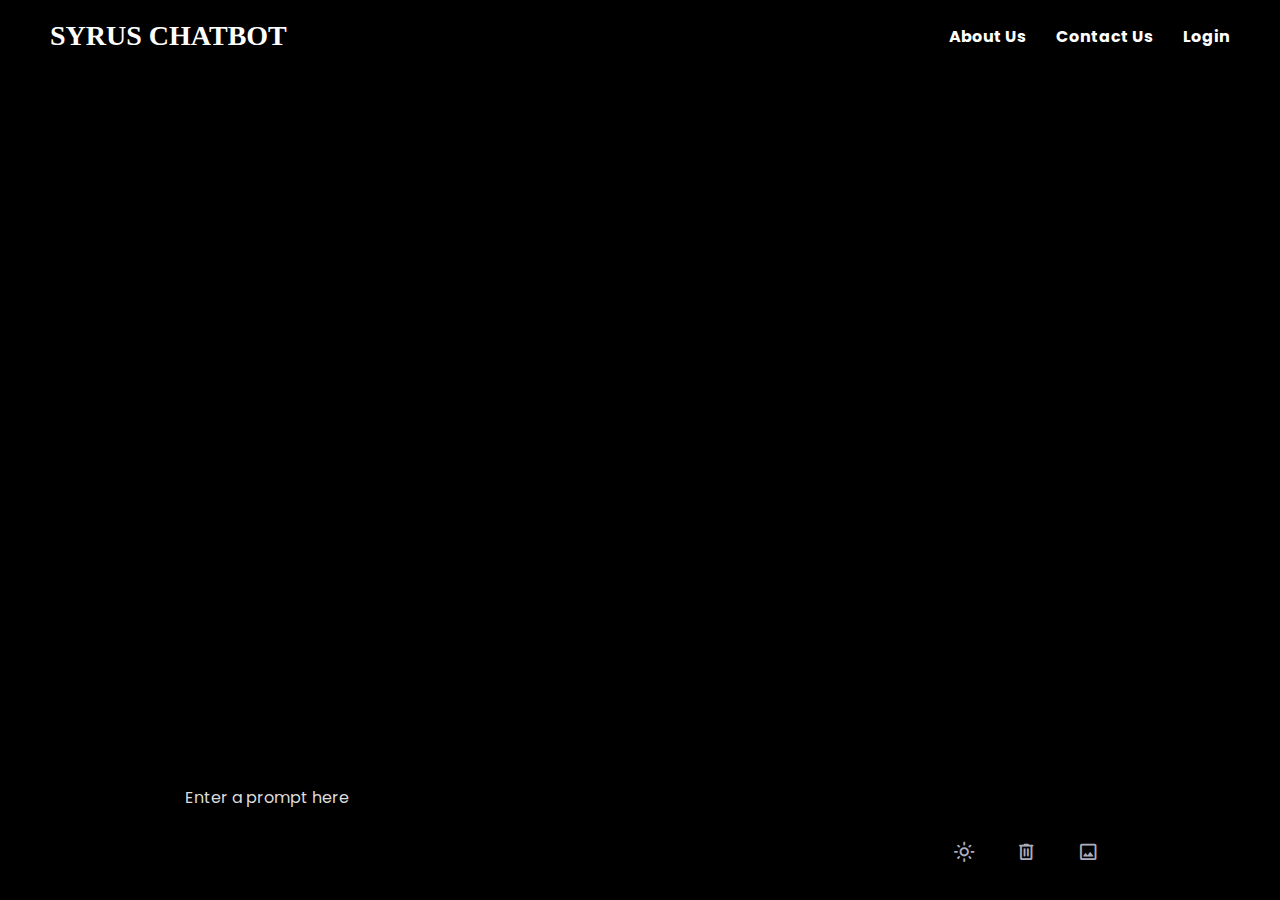
<file: frontend/templates/index.html>
<!DOCTYPE html>
<html lang="en" dir="ltr">
  <head>
    <meta charset="utf-8">
    <title>SYRUS_KOB</title>
 
    <meta name="viewport" content="width=device-width, initial-scale=1.0">
    <link rel="stylesheet" href="https://fonts.googleapis.com/css2?family=Material+Symbols+Rounded:opsz,wght,FILL,GRAD@20..48,100..700,0..1,-50..200" />
    
    <style>
@import url('https://fonts.googleapis.com/css2?family=Poppins:wght@400;500;600&display=swap');
* {
  margin: 0;
  padding: 0;
  box-sizing: border-box;
  font-family: "Poppins", sans-serif;
}
:root {
  --text-color: #FFFFFF;
  --icon-color: #ACACBE;
  --icon-hover-bg: #5b5e71;
  --placeholder-color: #dcdcdc;
  --outgoing-chat-bg: black;
  --incoming-chat-bg: black;
  --outgoing-chat-border: #6c6c6c;
  ;
  --incoming-chat-border: black;
}
.light-mode {
  --text-color: black;
  --icon-color: #a9a9bc;
  --icon-hover-bg: #f1f1f3;
  --placeholder-color: #6c6c6c;
  --outgoing-chat-bg: #FFFFFF;
  --incoming-chat-bg: #F7F7F8;
  --outgoing-chat-border: #FFFFFF;
  --incoming-chat-border: #D9D9E3;
}
body {
  background: var(--outgoing-chat-bg);
}

.chat-container {
  overflow-y: auto;
  max-height: 100vh;
  padding-bottom: 150px;
}
:where(.chat-container, textarea)::-webkit-scrollbar {
  width: 6px;
}
:where(.chat-container, textarea)::-webkit-scrollbar-track {
  background: var(--incoming-chat-bg);
  border-radius: 25px;
}
:where(.chat-container, textarea)::-webkit-scrollbar-thumb {
  background: var(--icon-color);
  border-radius: 25px;
}
.default-text {
  display: flex;
  align-items: center;
  justify-content: center;
  flex-direction: column;
  height: 70vh;
  padding: 0 10px;
  text-align: center;
  color: var(--text-color);
}
.default-text h1 {
  font-size: 3.3rem;
}
.default-text p {
  margin-top: 10px;
  font-size: 1.1rem;
}
.chat-container .chat {
  padding: 25px 10px;
  display: flex;
  justify-content: center;
  color: var(--text-color);
}
.chat-container .chat.outgoing {
  background: var(--outgoing-chat-bg);
  border: 1px solid var(--outgoing-chat-border);
}
.chat-container .chat.incoming {
  background: var(--incoming-chat-bg);
  border: 1px solid var(--incoming-chat-border);
}
.chat .chat-content {
  display: flex;
  max-width: 1200px;
  width: 100%;
  align-items: flex-start;
  justify-content: space-between;
}
span.material-symbols-rounded {
  user-select: none;
  cursor: pointer;
}
.chat .chat-content span {
  cursor: pointer;
  font-size: 1.3rem;
  color: var(--icon-color);
  visibility: hidden;
}
.chat:hover .chat-content:not(:has(.typing-animation), :has(.error)) span {
  visibility: visible;
}
.chat .chat-details {
  display: flex;
  align-items: center;
}
.chat .chat-details img {
  width: 35px;
  height: 35px;
  align-self: flex-start;
  object-fit: cover;
  border-radius: 2px;
}
.chat .chat-details p {
  white-space: pre-wrap;
  font-size: 1.05rem;
  padding: 0 50px 0 25px;
  color: var(--text-color);
  word-break: break-word;
}
.chat .chat-details p.error {
  color: #e55865;
}
.chat .typing-animation {
  padding-left: 25px;
  display: inline-flex;
}
.typing-animation .typing-dot {
  height: 7px;
  width: 7px;
  border-radius: 50%;
  margin: 0 3px;
  opacity: 0.7;
  background: var(--text-color);
  animation: animateDots 1.5s var(--delay) ease-in-out infinite;
}
.typing-animation .typing-dot:first-child {
  margin-left: 0;
}
@keyframes animateDots {
  0%,44% {
    transform: translateY(0px);
  }
  28% {
    opacity: 0.4;
    transform: translateY(-6px);
  }
  44% {
    opacity: 0.2;
  }
}

.typing-container {
  position: fixed;
  bottom: 0;
  width: 100%;
  display: flex;
  padding: 20px 10px;
  justify-content: center;
  background: var(--outgoing-chat-bg);
  border-top: 1px solid var(--incoming-chat-border);
}
.typing-container .typing-content {
  display: flex;
  max-width: 950px;
  width: 100%;
  align-items: flex-end;
}
.typing-content {
        width: 100%;
        max-width: 400px; /* Adjust the max width as needed */
        display: flex;
        flex-direction: column;
        align-items: flex-end; /* Align content to the right */
      }
.typing-container .typing-textarea {
  width: 100%;
  display: flex;
  position: relative;
}
.typing-textarea textarea {
  resize: none;
  height: 55px;
  width: 100%;
  border: none;
  padding: 15px 45px 15px 20px;
  color: var(--text-color);
  font-size: 1rem;
  border-radius: 4px;
  max-height: 250px;
  overflow-y: auto;
  background: var(--incoming-chat-bg);
  outline: 1px solid var(--incoming-chat-border);
}
.typing-textarea textarea::placeholder {
  color: var(--placeholder-color);
}
.typing-content span {
  width: 55px;
  height: 55px;
  display: flex;
  border-radius: 4px;
  font-size: 1.35rem;
  align-items: center;
  justify-content: center;
  color: var(--icon-color);
}
.typing-textarea span {
  position: absolute;
  right: 0;
  bottom: 0;
  visibility: hidden;
}
.typing-textarea textarea:valid ~ span {
  visibility: visible;
}
.typing-controls {
  display: flex;
}
.typing-controls span {
  margin-left: 7px;
  font-size: 1.4rem;
  background: var(--incoming-chat-bg);
  outline: 1px solid var(--incoming-chat-border);
}
header {
            display: flex;
            justify-content: space-between;
            align-items: center;
            padding: 20px 50px;
            background-color: black;
        }

        header .logo h1 {
            margin: 0;
            font-size: 28px;
            color: white;
            font-family: 'Playfair Display', serif;
        }

        nav ul {
            list-style: none;
            display: flex;
            gap: 30px;
            margin: 0;
            padding: 0;
        }

        nav ul li {
            display: inline;
        }

        nav ul li a {
            color: #ffffff;
            text-decoration: none;
            font-weight: bold;
            font-size: 16px;
            transition: color 0.3s, transform 0.3s;
        }

        nav ul li a:hover {
            color: #00bfff;
            transform: scale(1.1);
        }
.typing-controls span:hover {
  background: var(--icon-hover-bg);
}
#uploaded-image {
        max-width: 100%;
        height: auto;
        margin-top: 10px;
        display: none; /* Initially hidden */
      }
#predictions {
        margin-top: 10px;
        color: var(--text-color);
        text-align: right; /* Align text to the right */
      }

@media screen and (max-width: 600px) {
  .default-text h1 {
    font-size: 2.3rem;
  }
  :where(.default-text p, textarea, .chat p) {
    font-size: 0.95rem!important;
  }
  .chat-container .chat {
    padding: 20px 10px;
  }
  .chat-container .chat img {
    height: 32px;
    width: 32px;
  }
  .chat-container .chat p {
    padding: 0 20px;
  }
  .chat .chat-content:not(:has(.typing-animation), :has(.error)) span {
    visibility: visible;
  }
  .typing-container {
        width: 100%;
        display: flex;
        justify-content: flex-end; 
        margin-top: 20px;
      }
  .typing-textarea textarea {
    height: 45px;
    padding: 10px 40px 10px 10px;
  }
  .typing-content span {
    height: 45px;
    width: 45px;
    margin-left: 5px;
  }
  span.material-symbols-rounded {
    font-size: 1.25rem!important;
  }
}
    </style>
  </head>
  
  <body>
    <header>
        <div class="logo">
            <h1>SYRUS CHATBOT</h1>
        </div>
        <nav>
            <ul>
                <li><a href="templates/about.html">About Us</a></li>
                <li><a href="contact.html">Contact Us</a></li>
                <li><a href="login.html">Login</a></li>
            </ul>
        </nav>
    </header>
    
    <div class="chat-container"></div>
    
    <div class="typing-container">
        <div class="typing-content">
            <div class="typing-textarea">
                <textarea id="chat-input" spellcheck="false" placeholder="Enter a prompt here" required></textarea>
                <span id="send-btn" class="material-symbols-rounded">send</span>
            </div>
            <div class="typing-controls">
                <span id="theme-btn" class="material-symbols-rounded">light_mode</span>
                <span id="delete-btn" class="material-symbols-rounded">delete</span>
                <span id="image-btn" class="material-symbols-rounded">image</span>
                <input type="file" id="image-upload" style="display: none;" accept="image/*">
            </div>
        </div>
    </div>
    <img id="uploaded-image" alt="Uploaded Image Preview" />
    <div id="predictions"></div>
    
    <script>
    // Text-based chat interaction
    const sendButton = document.getElementById('send-btn');
    const chatInput = document.getElementById('chat-input');
    const chatContainer = document.querySelector('.chat-container');
    
    sendButton.addEventListener('click', async () => {
        const userMessage = chatInput.value.trim();
        if (!userMessage) return;
    
        // Display user message in the chat
        const userChat = `<div class="chat outgoing"><div class="chat-details"><p>${userMessage}</p></div></div>`;
        chatContainer.innerHTML += userChat;
    
        // Send message to the backend
        try {
            const response = await fetch('/ask', {
                method: 'POST',
                headers: {
                    'Content-Type': 'application/json',
                },
                body: JSON.stringify({ message: userMessage }),
            });
    
            const result = await response.json();
            const botResponse = `<div class="chat incoming"><div class="chat-details"><p>${result.answer}</p></div></div>`;
            chatContainer.innerHTML += botResponse;
            chatInput.value = ''; // Clear the input after sending
        } catch (error) {
            console.error('Error:', error);
        }
    });
    
    // Image upload interaction
    const imageButton = document.getElementById("image-btn");
    const imageUpload = document.getElementById("image-upload");
    const uploadedImage = document.getElementById("uploaded-image");
    const predictionsContainer = document.getElementById("predictions");
    
    imageButton.addEventListener("click", () => {
        imageUpload.click(); // Simulate a click on the hidden file input
    });
    
    imageUpload.addEventListener("change", async () => {
        const file = imageUpload.files[0];
        if (file) {
            const formData = new FormData();
            formData.append("image", file);
    
            // Preview the uploaded image
            const reader = new FileReader();
            reader.onload = () => {
                uploadedImage.src = reader.result;
                uploadedImage.style.display = "block"; // Show the uploaded image
            };
            reader.readAsDataURL(file);
    
            // Send the image to the Flask backend for prediction
            try {
                const response = await fetch("/upload", {
                    method: "POST",
                    body: formData,
                });
    
                const result = await response.json();
                predictionsContainer.innerHTML = `<p>${result.response}</p>`;
            } catch (error) {
                console.error("Error:", error);
            }
        }
    });
    
    // Delete button to clear the chat
    const deleteButton = document.getElementById('delete-btn');
    deleteButton.addEventListener('click', () => {
        chatContainer.innerHTML = '';
        chatInput.value = '';
        predictionsContainer.innerHTML = '';
        uploadedImage.style.display = 'none';
    });
    
    // Theme toggle button
    const themeButton = document.getElementById('theme-btn');
    themeButton.addEventListener('click', () => {
        document.body.classList.toggle('light-mode');
        themeButton.textContent = document.body.classList.contains('light-mode') ? 'dark_mode' : 'light_mode';
    });
    </script>
    </body>
    </html>
</file>
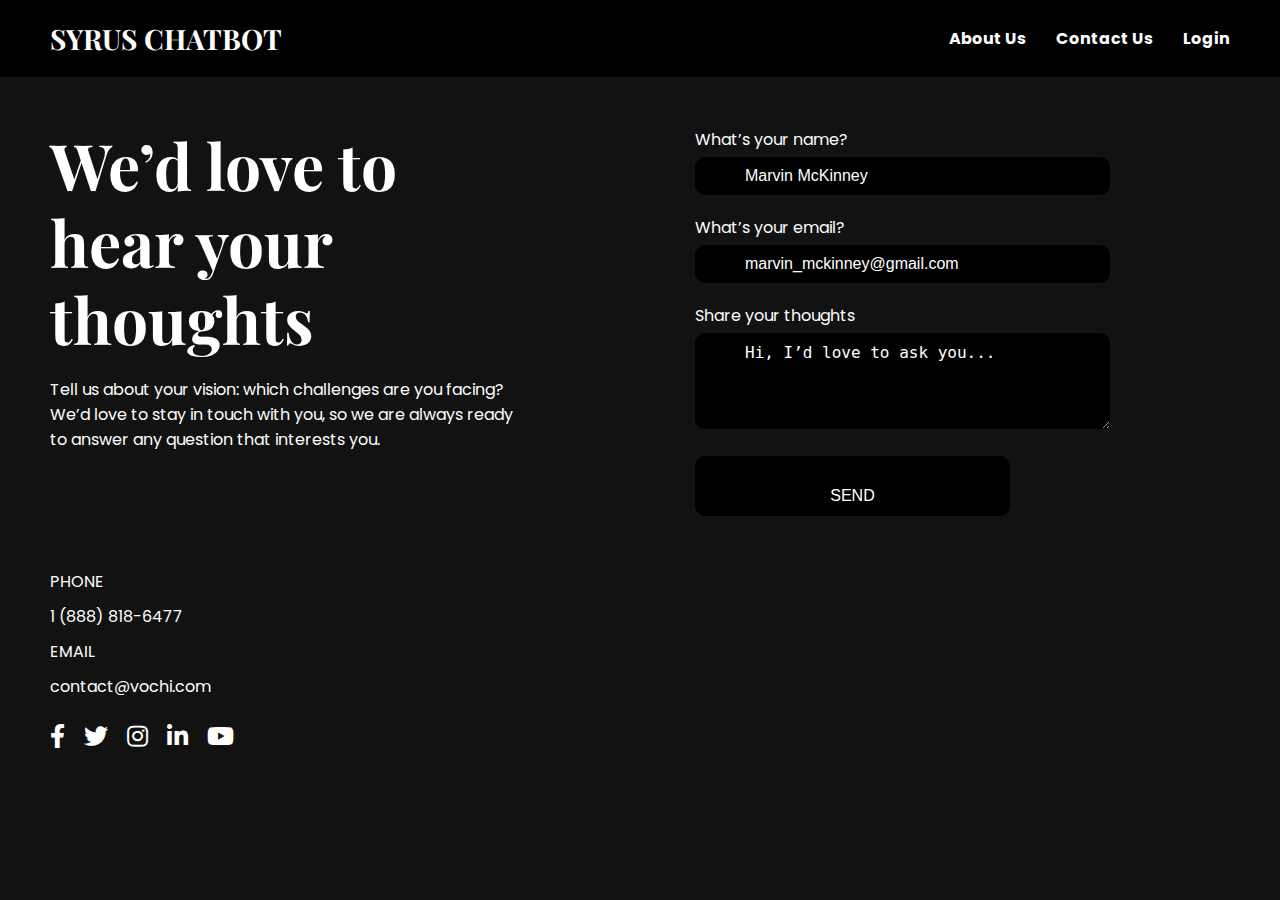
<file: frontend/templates/contact.html>
<!DOCTYPE html>
<html lang="en">
<head>
    <meta charset="UTF-8">
    <meta name="viewport" content="width=device-width, initial-scale=1.0">
    <title>Contact Us</title>
    <link rel="stylesheet" href="https://cdnjs.cloudflare.com/ajax/libs/font-awesome/5.15.3/css/all.min.css">
    <link href="https://fonts.googleapis.com/css2?family=Poppins:wght@300;400;500;600&display=swap" rel="stylesheet">
    <link href="https://fonts.googleapis.com/css2?family=Playfair+Display:wght@400;700&family=Roboto:wght@400;500&display=swap" rel="stylesheet">
    <style>
        body {
            font-family: 'Poppins', sans-serif;
            background-color: #121212;
            color: #ffffff;
            margin: 0;
            padding: 0;
        }
        
        header {
            display: flex;
            justify-content: space-between;
            align-items: center;
            padding: 20px 50px;
            background-color: black;
        }

        header .logo h1 {
            margin: 0;
            font-size: 28px;
            color: white;
            font-family: 'Playfair Display', serif;
        }

        nav ul {
            list-style: none;
            display: flex;
            gap: 30px;
            margin: 0;
            padding: 0;
        }

        nav ul li {
            display: inline;
        }

        nav ul li a {
            color: #ffffff;
            text-decoration: none;
            font-weight: bold;
            font-size: 16px;
            transition: color 0.3s, transform 0.3s;
        }

        nav ul li a:hover {
            color: #00bfff;
            transform: scale(1.1);
        }

        main {
            padding: 50px;
            max-width: 75%;
            margin: 0 ;
        }

        .container {
            display: flex;
            justify-content: space-between;
        }

        .left-section, .right-section {
            flex-direction: column;
            
        
        }

        .left-section {
            max-width: 50%;
        }

        .left-section h1 {
            font-family: 'Playfair Display', serif;
            font-size: 64px;
            line-height: 1.2;
            margin: 0;
        }

        .left-section p {
            font-size: 16px;
            margin: 20px 0;
        }

        .contact-info {
            margin-top: 24.222%;
        }

        .contact-info div {
            margin-bottom: 10px;
        }

        .social-icons {
            margin-top: 20px;
        }

        .social-icons a {
            color: #fff;
            margin-right: 15px;
            font-size: 24px;
        }

        .right-section {
            max-width: 100%;
            margin-left: 2em;
        }

        .right-section label {
            display: block;
            font-size: 16px;
            margin-bottom: 5px;
            width: 120%;
        }

        .right-section input, .right-section textarea {
            width: 100%;
            padding: 10px 50px;
            margin-bottom: 20px;
            border-radius: 10px;
            background-color: black;
            color: #ffffff;
            font-size: 16px;
            outline: none;
            border: none;
            width: 100%;
            align-items: center;
        }

        .right-section input::placeholder,
        .right-section textarea::placeholder {
            color: #888;
            width: 100%;
        }

        .send-button {
            display: block;
            width: 100px;
            height: 60px;
            background-color: #00bfff;
            border: none;
            border-radius: 10px;
            color: #fff;
            font-size: 16px;
            text-align: center;
            line-height: 60px;
            cursor: pointer;
            transition: background-color 0.5s;
        }

        .send-button:hover {
            background-color: #009ec3;
        }
        
    </style>
</head>
<body>
    <header>
        <div class="logo">
            <h1>SYRUS CHATBOT</h1>
        </div>
        <nav>
            <ul>
                <li><a href="about.html">About Us</a></li>
                <li><a href="contact.html">Contact Us</a></li>
                <li><a href="login.html">Login</a></li>
            </ul>
        </nav>
    </header>

    <main>
        <div class="container">
            <div class="left-section">
                <h1>We’d love to hear your thoughts</h1>
                <p>Tell us about your vision: which challenges are you facing? We’d love to stay in touch with you, so we are always ready to answer any question that interests you.</p>
                <div class="contact-info">
                    <div>PHONE</div>
                    <div>1 (888) 818-6477</div>
                    <div>EMAIL</div>
                    <div>contact@vochi.com</div>
                </div>
                <div class="social-icons">
                    <a href="#"><i class="fab fa-facebook-f"></i></a>
                    <a href="#"><i class="fab fa-twitter"></i></a>
                    <a href="#"><i class="fab fa-instagram"></i></a>
                    <a href="#"><i class="fab fa-linkedin-in"></i></a>
                    <a href="#"><i class="fab fa-youtube"></i></a>
                </div>
            </div>
            <div class="right-section">
                <form action="https://formsubmit.co/sreekumar.career@gmail.com" method="POST">
                    <label for="name">What’s your name?</label>
                    <input type="text" id="name" name="name" value="Marvin McKinney">
                    <label for="email">What’s your email?</label>
                    <input type="email" id="email" name="email" value="marvin_mckinney@gmail.com">
                    <label for="thoughts">Share your thoughts</label>
                    <textarea id="thoughts" name="thoughts" rows="4">Hi, I’d love to ask you...</textarea>
                    <input type="submit" class="send-button" value="SEND">
                </form>
            </div>
        </div>
    </main>
</body>
</html>
</file>
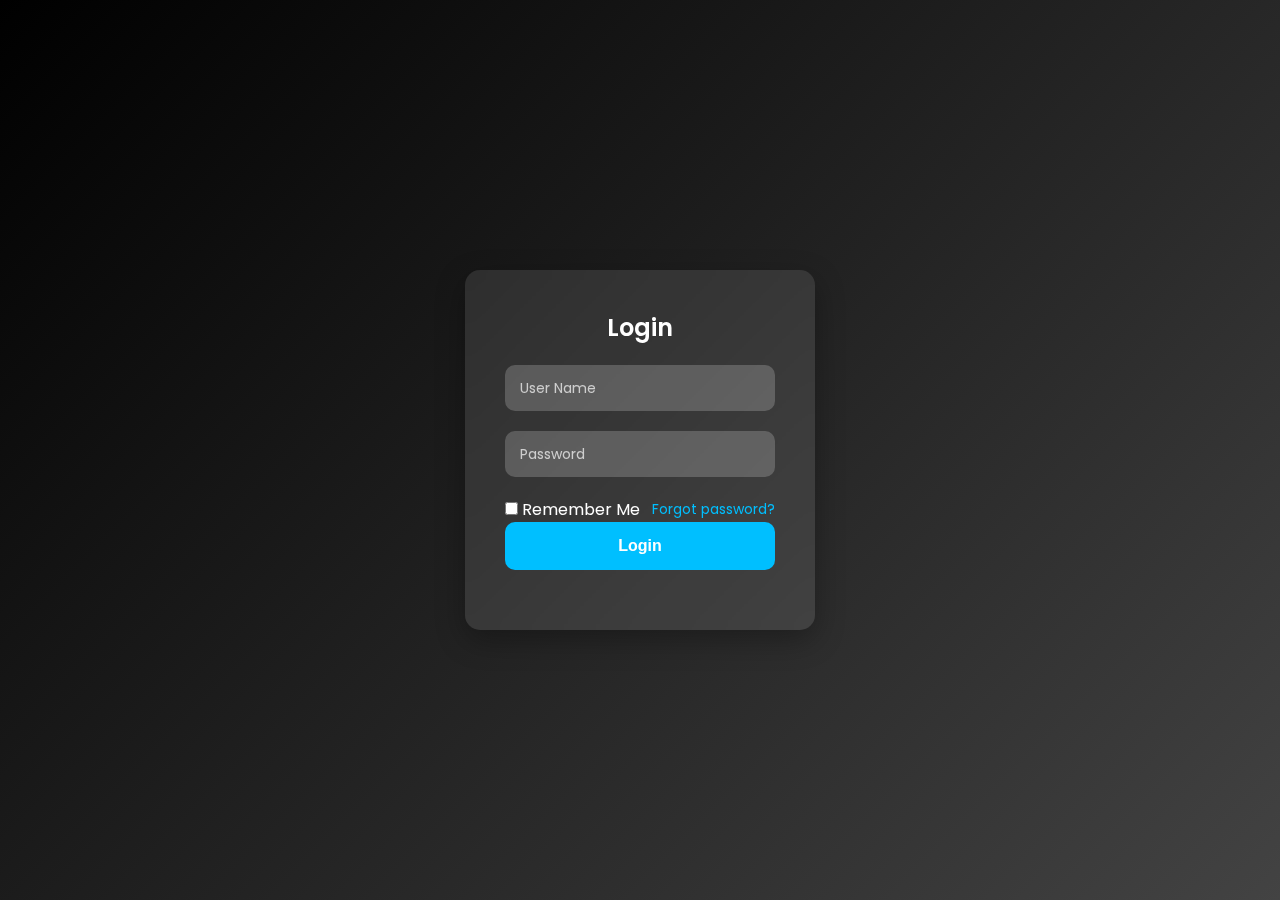
<file: frontend/templates/login.html>
<!DOCTYPE html>
<html lang="en">
<head>
    <meta charset="UTF-8">
    <meta name="viewport" content="width=device-width, initial-scale=1.0">
    <title>Advanced Login Page</title>
    <link href="https://fonts.googleapis.com/css2?family=Poppins:wght@300;400;500;600&display=swap" rel="stylesheet">
    <script src="https://apis.google.com/js/platform.js" async defer></script>
    <meta name="google-signin-client_id" content="YOUR_GOOGLE_CLIENT_ID.apps.googleusercontent.com">
    <style>
        * {
            margin: 0;
            padding: 0;
            box-sizing: border-box;
        }

        body {
            font-family: 'Poppins', sans-serif;
            background: linear-gradient(135deg, #000000, #434343);
            height: 100vh;
            display: flex;
            justify-content: center;
            align-items: center;
        }

        .login-container {
            background: rgba(255, 255, 255, 0.1);
            backdrop-filter: blur(10px);
            padding: 40px;
            border-radius: 15px;
            box-shadow: 0 10px 30px rgba(0, 0, 0, 0.3);
            width: 350px;
            text-align: center;
            color: #fff;
        }

        .login-container h2 {
            margin-bottom: 20px;
            font-weight: 600;
        }

        .login-container .input-group {
            margin-bottom: 20px;
            position: relative;
        }

        .login-container .input-group input {
            width: 100%;
            padding: 15px 10px;
            border-radius: 10px;
            border: none;
            outline: none;
            background: rgba(255, 255, 255, 0.2);
            color: #fff;
            font-size: 14px;
        }

        .login-container .input-group input::placeholder {
            color: rgba(255, 255, 255, 0.7);
        }

        .login-container .input-group input:focus {
            border: 2px solid #00bfff;
            background: rgba(255, 255, 255, 0.3);
        }

        .login-container .input-group label {
            position: absolute;
            left: 15px;
            top: 50%;
            transform: translateY(-50%);
            font-size: 14px;
            pointer-events: none;
            transition: 0.2s ease all;
            color: rgba(255, 255, 255, 0.7);
        }

        .login-container .input-group input:focus + label,
        .login-container .input-group input:not(:placeholder-shown) + label {
            top: 10px;
            left: 10px;
            font-size: 12px;
            color: #00bfff;
        }

        .login-container .actions {
            margin-top: 20px;
            display: flex;
            justify-content: space-between;
            align-items: center;
        }

        .login-container .actions a {
            font-size: 14px;
            color: #00bfff;
            text-decoration: none;
        }

        .login-container .login-btn {
            width: 100%;
            padding: 15px;
            border: none;
            border-radius: 10px;
            background-color: #00bfff;
            color: #fff;
            font-size: 16px;
            font-weight: 600;
            cursor: pointer;
            transition: background-color 0.3s ease;
        }

        .login-container .login-btn:hover {
            background-color: #009ec3;
        }

        .google-signin-btn {
            margin-top: 20px;
        }
    </style>
</head>
<body>

    <div class="login-container">
        <h2>Login</h2>
        <div class="input-group">
            <input type="text" id="username" placeholder=" " required>
            <label for="username">User Name</label>
        </div>
        <div class="input-group">
            <input type="password" id="password" placeholder=" " required>
            <label for="password">Password</label>
        </div>
        <div class="actions">
            <div>
                <input type="checkbox" id="remember-me">
                <label for="remember-me">Remember Me</label>
            </div>
            <a href="#">Forgot password?</a>
        </div>
        <button class="login-btn">Login</button>

        <div class="google-signin-btn">
            <div class="g-signin2" data-onsuccess="onSignIn"></div>
        </div>
    </div>

    <script>
        function onSignIn(googleUser) {
            var profile = googleUser.getBasicProfile();
            console.log('ID: ' + profile.getId());
            console.log('Name: ' + profile.getName());
            console.log('Image URL: ' + profile.getImageUrl());
            console.log('Email: ' + profile.getEmail());
        }
    </script>
</body>
</html>
</file>
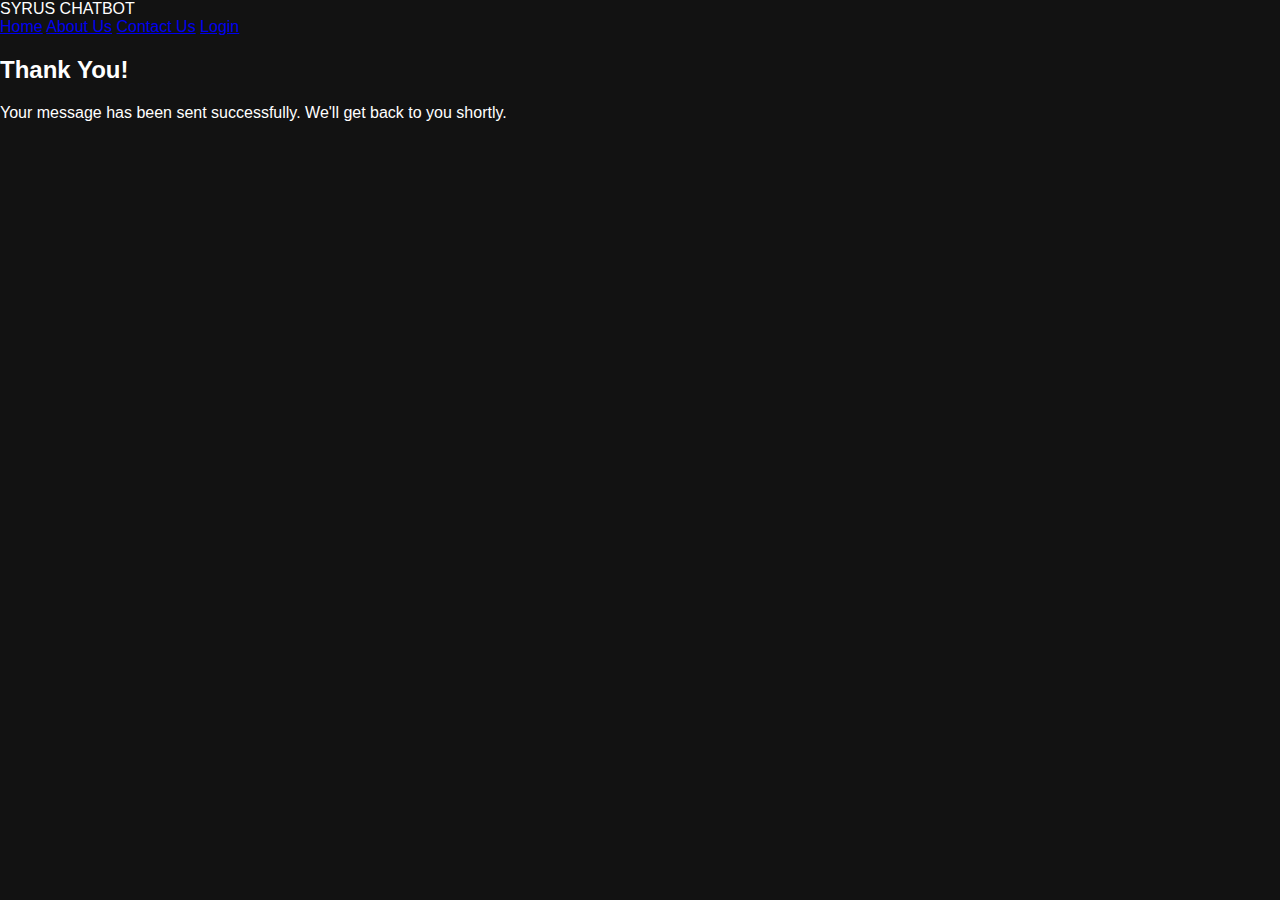
<file: frontend/templates/thank_you.html>
<!DOCTYPE html>
<html lang="en">
<head>
    <meta charset="UTF-8">
    <meta name="viewport" content="width=device-width, initial-scale=1.0">
    <title>Thank You - SYRUS CHATBOT</title>
    <link rel="stylesheet" href="styles.css">
</head>
<body>
    <div class="container">
        <div class="header">
            <div class="title">SYRUS CHATBOT</div>
            <div class="nav">
                <a href="base.html">Home</a>
                <a href="about.html">About Us</a>
                <a href="contact.html">Contact Us</a>
                <a href="login.html">Login</a>
            </div>
        </div>
        <div class="main-content">
            <h2>Thank You!</h2>
            <p>Your message has been sent successfully. We'll get back to you shortly.</p>
        </div>
    </div>
</body>
</html>
</file>
<file: frontend/templates/styles.css>
body {
    margin: 0;
    font-family: 'Poppins', sans-serif;
    color: #fff;
    background-color: #121212;

}

header {
    display: flex;
    justify-content: space-between;
    font-family: 'Playfair Display', serif;
    font-size: 30px;
    align-items: center;
    padding: 20px 50px;
    background-color: rgba(0, 0, 0, 0.8);
}

.logo h1 {
    margin: 0;
    font-size: 28px;
}

nav ul {
    list-style: none;
    display: flex;
    gap: 30px;
    margin: 0;
    padding: 0;
}

nav ul li {
    display: inline;
}

nav ul li a {
    position: relative; /* Required for pseudo-element positioning */
    color: #fff;
    text-decoration: none;
    font-weight: bold;
    font-size: 16px;
    transition: color 0.3s;
}

nav ul li a:hover {
    color: #00bfff; /* Change text color to blue on hover */
}

nav ul li a:hover::after {
    width: 100%; /* Underline expands to full width on hover */
}

nav ul li a::after {
    content: '';
    position: absolute;
    width: 0;
    height: 2px;
    background-color: #00bfff; /* Blue color for underline */
    left: 0;
    bottom: -5px;
    transition: width 0.3s ease-in-out;
}

.login-link {
    color: white; /* Gold color for the Login link */
}

.login-link::after {
    background-color: gold; /* Gold underline for the Login link */
}

.login-link:hover {
    color: gold; /* Keep it gold even on hover */
}

.hero {
    position: relative;
    height: 100vh;
    background: url('images/brain-light-bulb-illuminates-3d-rendered-artificial-intelligence_9716988.jpg') no-repeat center center/cover;
    display: flex;
    align-items: center;
    justify-content: center;
    text-align: center;
}

.hero-overlay {
    position: absolute;
    top: 0;
    left: 0;
    width: 100%;
    height: 100%;
    background-color: rgba(0, 0, 0, 0.5);
}

.hero-content {
    position: relative;
    z-index: 1;
}

.hero-content h2 {
    font-size: 48px;
    margin: 0 0 20px 0;
    animation: fadeInDown 1s ease-in-out;
}

.hero-content p {
    font-size: 20px;
    margin: 0 0 30px 0;
    animation: fadeInUp 1s ease-in-out;
}

.start-button {
    background-color: #00bfff;
    border: none;
    padding: 15px 30px;
    font-size: 18px;
    color: #fff;
    cursor: pointer;
    border-radius: 5px;
    transition: background-color 0.3s, transform 0.3s;
    animation: fadeIn 2s ease-in-out;
}

.start-button:hover {
    background-color: #008cba;
    transform: scale(1.05);
}

.contact {
    padding: 40px 50px;
    background-color: #1e1e1e;
    border-radius: 8px;
    box-shadow: 0 4px 8px rgba(0, 0, 0, 0.5);
    margin: 20px;
}

.contact h2 {
    font-size: 32px;
    margin-bottom: 20px;
    animation: fadeInDown 1s ease-in-out;
}

.contact form {
    display: flex;
    flex-direction: column;
    gap: 15px;
}

.contact label {
    font-size: 16px;
}

.contact input,
.contact textarea {
    padding: 10px;
    font-size: 16px;
    border: none;
    border-radius: 5px;
    background-color: #333;
    color: #fff;
}

.contact button {
    background-color: #00bfff;
    border: none;
    padding: 15px 20px;
    font-size: 18px;
    color: #fff;
    cursor: pointer;
    border-radius: 5px;
    transition: background-color 0.3s, transform 0.3s;
    animation: fadeIn 2s ease-in-out;
}

.contact button:hover {
    background-color: #008cba;
    transform: scale(1.05);
}

@keyframes fadeInDown {
    from {
        opacity: 0;
        transform: translateY(-25px);
    }
    to {
        opacity: 1;
        transform: translateY(0);
    }
}

@keyframes fadeInUp {
    from {
        opacity: 0;
        transform: translateY(25px);
    }
    to {
        opacity: 1;
        transform: translateY(0);
    }
}

@keyframes fadeIn {
    from {
        opacity: 0;
    }
    to {
        opacity: 1;
    }
}

/* Responsive Design */
@media (max-width: 768px) {
    header {
        flex-direction: column;
    }
    
    nav ul {
        flex-direction: column;
        align-items: center;
        gap: 15px;
    }

    .hero-content h2 {
        font-size: 32px;
    }

    .hero-content p {
        font-size: 16px;
    }

    .start-button {
        font-size: 16px;
        padding: 10px 20px;
    }
    
    .contact {
        padding: 20px;
    }
    
    .contact h2 {
        font-size: 24px;
    }
    
    .contact button {
        font-size: 16px;
        padding: 10px;
    }
}
</file>
